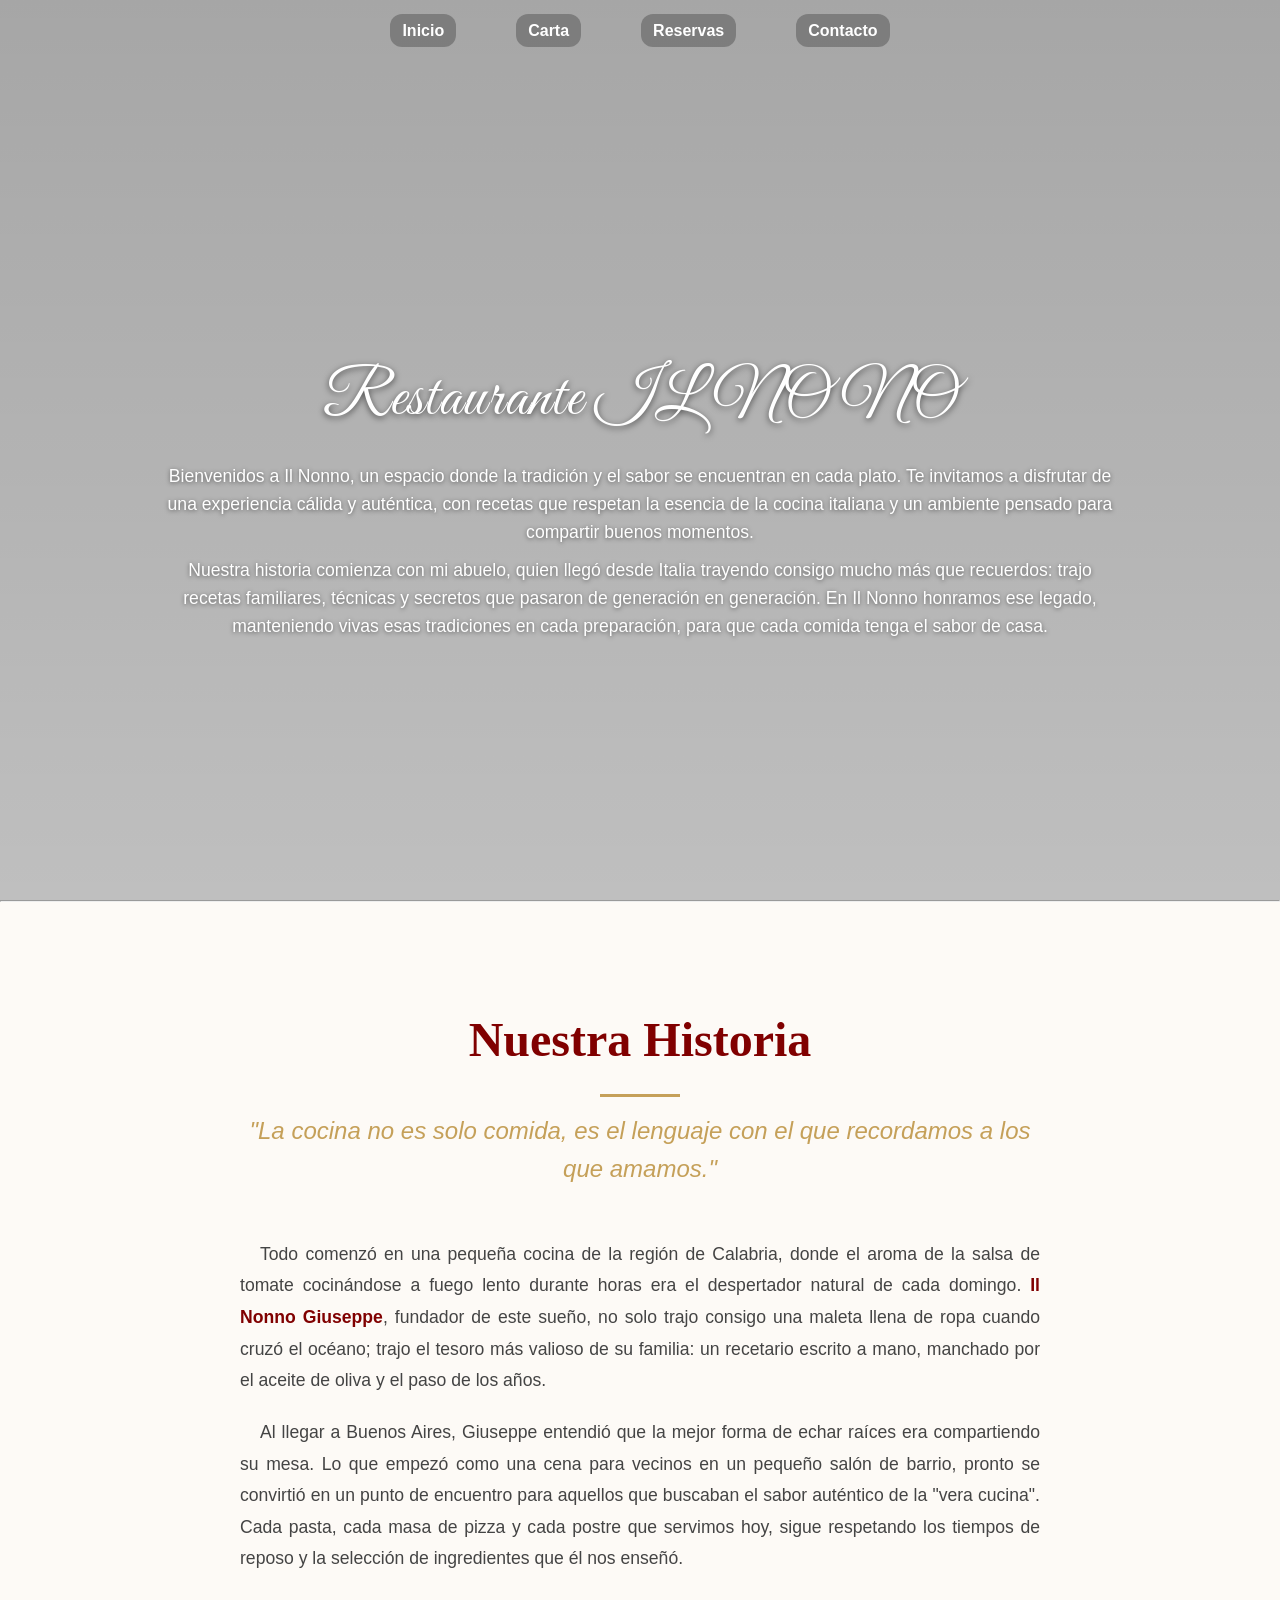
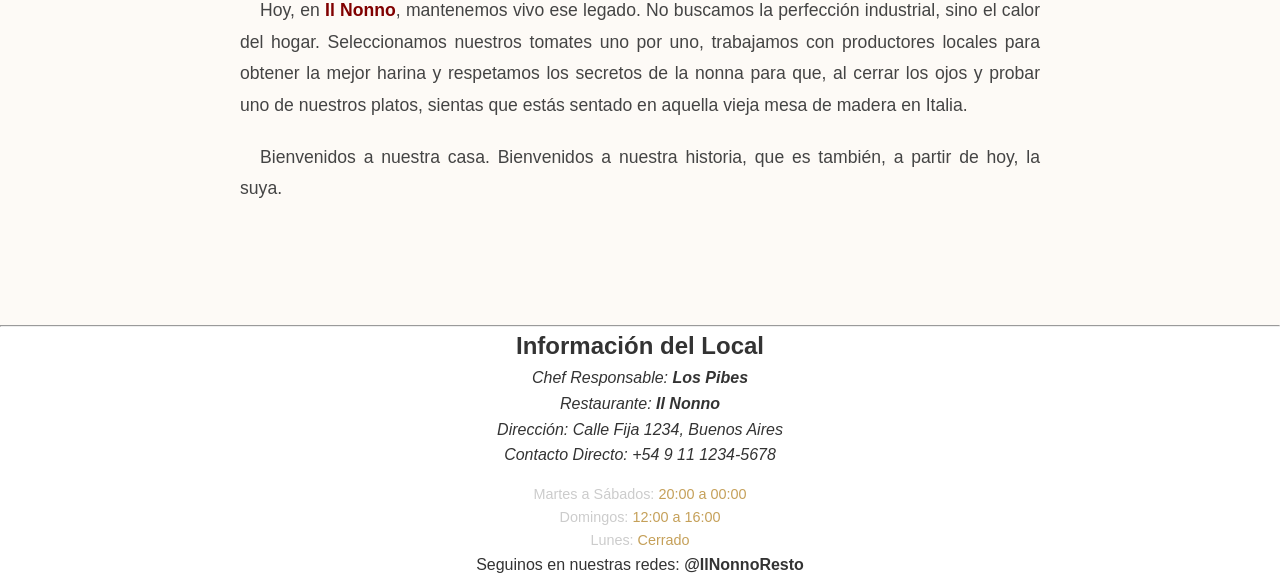
<file: index.html>
<!DOCTYPE html>
<html lang="es">

<head>
    <meta charset="UTF-8">
    <meta name="viewport" content="width=device-width, initial-scale=1.0">
    <title>Restaurante Il Nonno</title>
    <link rel="stylesheet" href="style.css">
</head>

<body>
    <header>
        <nav>
            <ul>
                <li><a href="index.html">Inicio</a></li>
                <li><a href="carta.html">Carta</a></li>
                <li><a href="reserva.html">Reservas</a></li>
                <li><a href="#contacto">Contacto</a></li>
            </ul>
        </nav>

        <!-- Hero con carrusel de fondo (solo CSS) -->
        <div class="hero" role="region" aria-label="Hero con imágenes del restaurante">
            <div class="slides" aria-hidden="true">
                <div class="slide slide1"></div>
                <div class="slide slide2"></div>
                <div class="slide slide3"></div>
            </div>

            <div class="hero-content">
                <h1>Restaurante IL NONO</h1>
                <p>Bienvenidos a Il Nonno, un espacio donde la tradición y el sabor se encuentran en cada plato. Te
                    invitamos a disfrutar de una experiencia cálida y auténtica, con recetas que respetan la esencia de
                    la cocina italiana y un ambiente pensado para compartir buenos momentos.</p>
                <p>Nuestra historia comienza con mi abuelo, quien llegó desde Italia trayendo consigo mucho más que
                    recuerdos: trajo recetas familiares, técnicas y secretos que pasaron de generación en generación. En
                    Il Nonno honramos ese legado, manteniendo vivas esas tradiciones en cada preparación, para que cada
                    comida tenga el sabor de casa.</p>
            </div>
        </div>
    </header>
    <hr>
    <main>
        <section class="seccion-historia">
            <div class="contenedor-historia">
                <h2 id="historia-titulo">Nuestra Historia</h2>

                <p class="introduccion">
                    "La cocina no es solo comida, es el lenguaje con el que recordamos a los que amamos."
                </p>

                <div class="texto-extenso">
                    <p>
                        Todo comenzó en una pequeña cocina de la región de Calabria, donde el aroma de la salsa de
                        tomate
                        cocinándose a fuego lento durante horas era el despertador natural de cada domingo. <strong>Il
                            Nonno Giuseppe</strong>,
                        fundador de este sueño, no solo trajo consigo una maleta llena de ropa cuando cruzó el océano;
                        trajo el
                        tesoro más valioso de su familia: un recetario escrito a mano, manchado por el aceite de oliva y
                        el
                        paso de los años.
                    </p>
                    <p>
                        Al llegar a Buenos Aires, Giuseppe entendió que la mejor forma de echar raíces era compartiendo
                        su mesa.
                        Lo que empezó como una cena para vecinos en un pequeño salón de barrio, pronto se convirtió en
                        un
                        punto de encuentro para aquellos que buscaban el sabor auténtico de la "vera cucina". Cada
                        pasta,
                        cada masa de pizza y cada postre que servimos hoy, sigue respetando los tiempos de reposo y la
                        selección de ingredientes que él nos enseñó.
                    </p>
                    <p>
                        Hoy, en <strong>Il Nonno</strong>, mantenemos vivo ese legado. No buscamos la perfección
                        industrial,
                        sino el calor del hogar. Seleccionamos nuestros tomates uno por uno, trabajamos con productores
                        locales
                        para obtener la mejor harina y respetamos los secretos de la nonna para que, al cerrar los ojos
                        y
                        probar uno de nuestros platos, sientas que estás sentado en aquella vieja mesa de madera en
                        Italia.
                    </p>
                    <p>
                        Bienvenidos a nuestra casa. Bienvenidos a nuestra historia, que es también, a partir de hoy, la
                        suya.
                    </p>
                </div>
            </div>
        </section>
    </main>
</body>
<hr>
<footer>
    <article id="contacto">
        <h2>Información del Local</h2>
        <address>
            <p>Chef Responsable: <strong>Los Pibes</strong></p>
            <p>Restaurante: <strong>Il Nonno</strong></p>
            <p>Dirección: Calle Fija 1234, Buenos Aires</p>
            <p>Contacto Directo: +54 9 11 1234-5678</p>
        </address>
    </article>
    <div class="horarios">
        <p>Martes a Sábados: <span>20:00 a 00:00</span></p>
        <p>Domingos: <span>12:00 a 16:00</span></p>
        <p>Lunes: <span>Cerrado</span></p>
    </div>
    <div class="redes">
        <p>Seguinos en nuestras redes: <strong>@IlNonnoResto</strong></p>
    </div>
</footer>

</html>
</file>
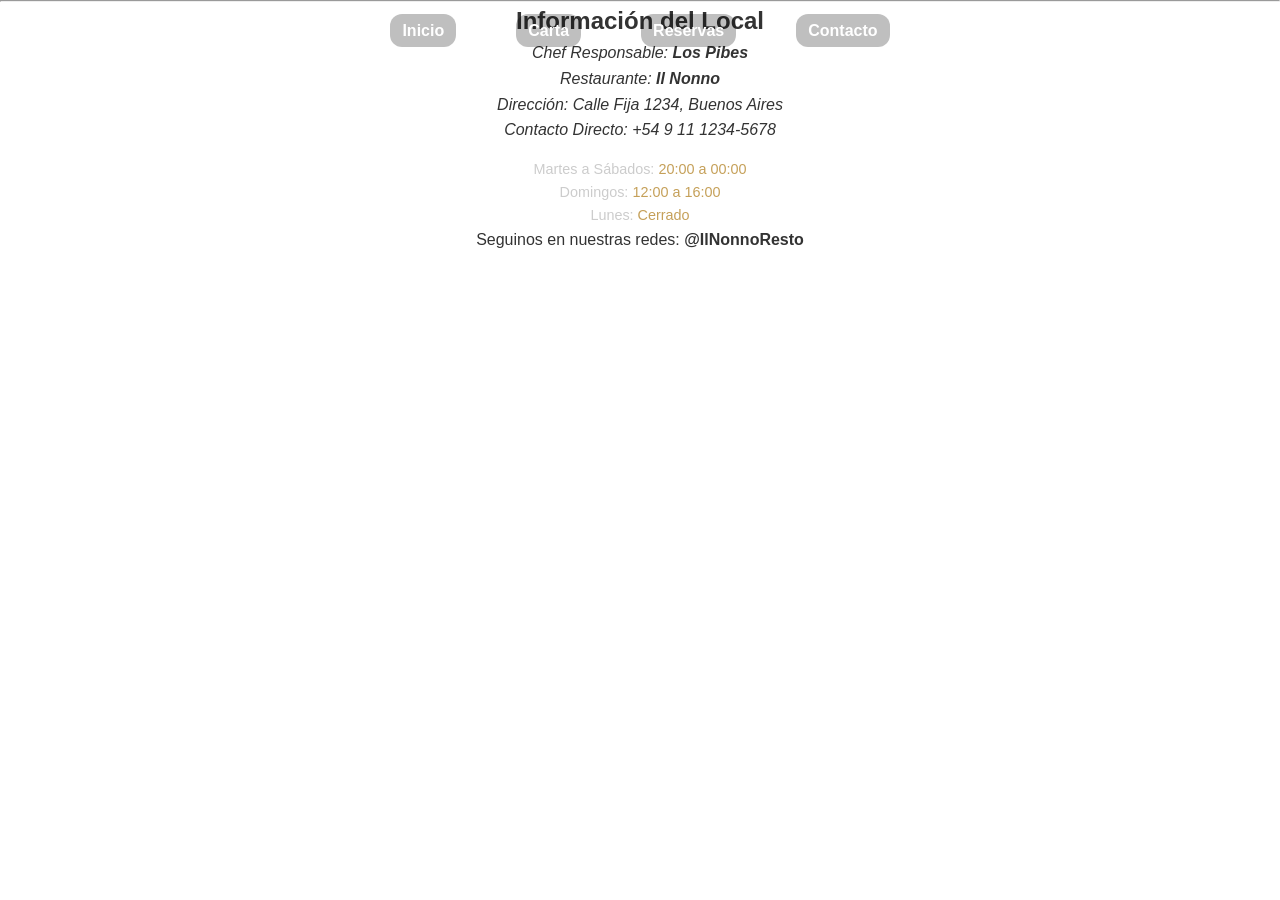
<file: contacto.html>
<!DOCTYPE html>
<html lang="es">

<head>
    <meta charset="UTF-8">
    <meta name="viewport" content="width=device-width, initial-scale=1.0">
    <title>Contacto-Restaurante Il Nonno</title>
    <link rel="stylesheet" href="style.css">
</head>

<body class="no-index-page">
    <header>
        <h1>Restaurante Il Nonno</h1>
        <nav>
            <ul>
                <li><a href="index.html">Inicio</a></li>
                <li><a href="carta.html">Carta</a></li>
                <li><a href="reserva.html">Reservas</a></li>
                <li><a href="#contacto">Contacto</a></li>
            </ul>
        </nav>
    </header>
</body>
<hr>
<footer>
    <article id="contacto">
        <h2>Información del Local</h2>
        <address>
            <p>Chef Responsable: <strong>Los Pibes</strong></p>
            <p>Restaurante: <strong>Il Nonno</strong></p>
            <p>Dirección: Calle Fija 1234, Buenos Aires</p>
            <p>Contacto Directo: +54 9 11 1234-5678</p>
        </address>
    </article>
    <div class="horarios">
        <p>Martes a Sábados: <span>20:00 a 00:00</span></p>
        <p>Domingos: <span>12:00 a 16:00</span></p>
        <p>Lunes: <span>Cerrado</span></p>
    </div>
    <div class="redes">
        <p>Seguinos en nuestras redes: <strong>@IlNonnoResto</strong></p>
    </div>
</footer>

</html>
</file>
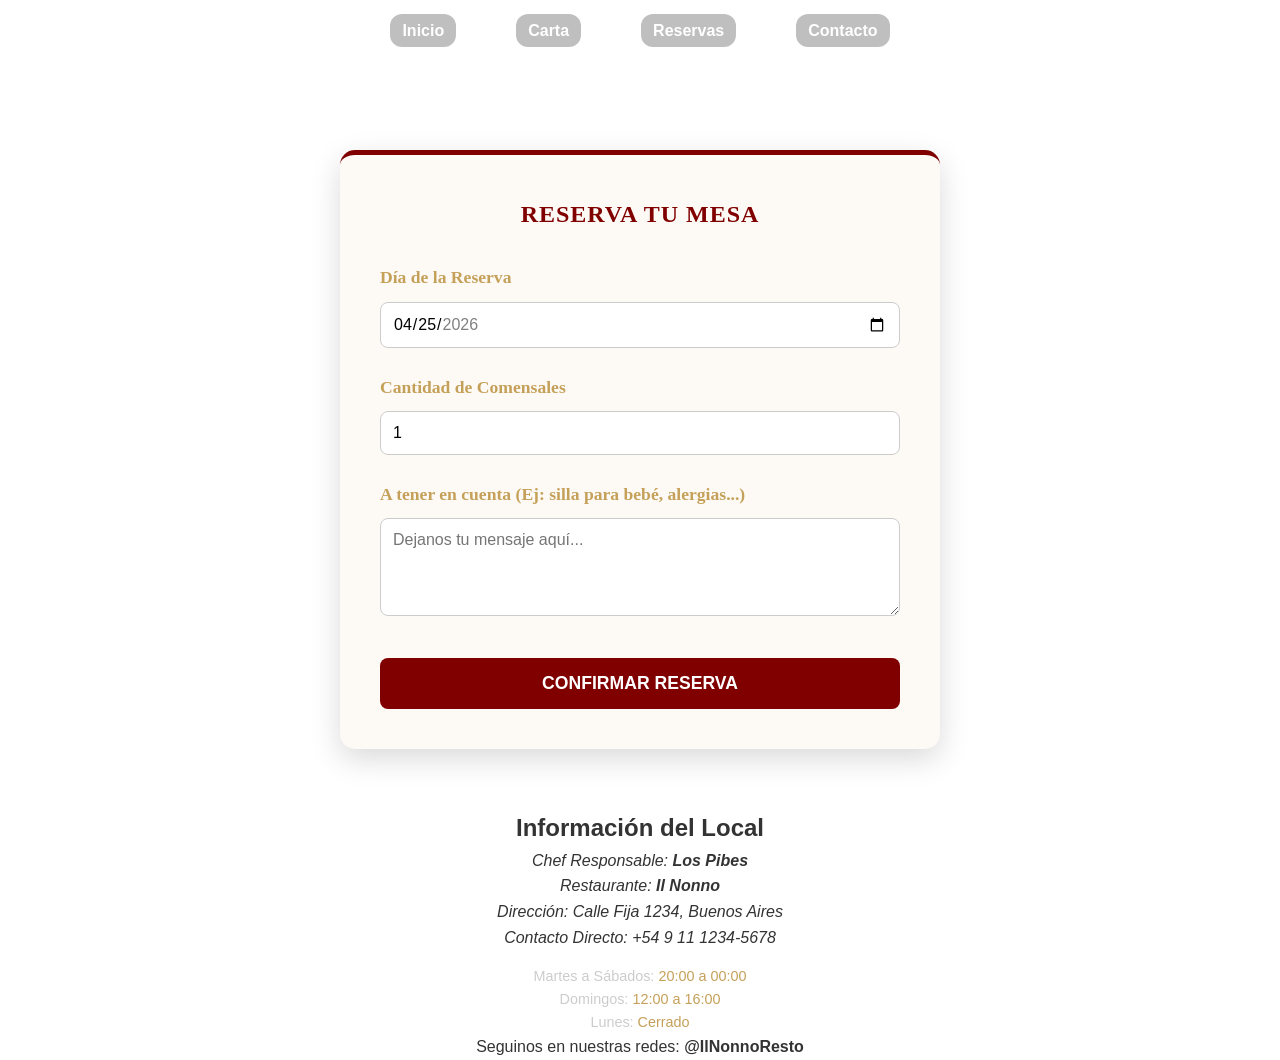
<file: reserva.html>
<!DOCTYPE html>
<html lang="es">

<head>
    <meta charset="UTF-8">
    <meta name="viewport" content="width=device-width, initial-scale=1.0">
    <title>Reservas - Restaurante Il Nonno</title>
    <link rel="stylesheet" href="style.css">
</head>

<body class="no-index-page">
    <header>
        <h1>Restaurante Il Nonno</h1>
        <nav>
            <ul>
                <li><a href="index.html">Inicio</a></li>
                <li><a href="carta.html">Carta</a></li>
                <li><a href="reserva.html">Reservas</a></li>
                <li><a href="#contacto">Contacto</a></li>
            </ul>
        </nav>
    </header>
    <main>
        <div class="seccion-reserva">
            <h2 class="titulo-reserva">Reserva tu Mesa</h2>
            
            <form action="#">
                <article>
                    <label for="fecha">Día de la Reserva</label>
                    <section>
                        <input type="date" id="fecha" name="fecha" min="2026-01-01" max="2026-12-31" value="2026-04-25">
                    </section>
                </article>

                <article>
                    <label for="cantidad">Cantidad de Comensales</label>
                    <section>
                        <input type="number" id="cantidad" name="cantidad" min="1" max="12" step="1" value="1">
                    </section>
                </article>

                <article>
                    <label for="comentarios">A tener en cuenta (Ej: silla para bebé, alergias...)</label>
                    <section>
                        <textarea id="comentarios" name="usuario" placeholder="Dejanos tu mensaje aquí..." rows="4" maxlength="150"></textarea>
                    </section>
                </article>

                <button type="submit" class="btn-enviar">Confirmar Reserva</button>
            </form>
        </div>
    </main>

    <footer>
        <article id="contacto">
            <h2>Información del Local</h2>
            <address>
                <p>Chef Responsable: <strong>Los Pibes</strong></p>
                <p>Restaurante: <strong>Il Nonno</strong></p>
                <p>Dirección: Calle Fija 1234, Buenos Aires</p>
                <p>Contacto Directo: +54 9 11 1234-5678</p>
            </address>
        </article>
        <div class="horarios">
            <p>Martes a Sábados: <span>20:00 a 00:00</span></p>
            <p>Domingos: <span>12:00 a 16:00</span></p>
            <p>Lunes: <span>Cerrado</span></p>
        </div>
        <div class="redes">
            <p>Seguinos en nuestras redes: <strong>@IlNonnoResto</strong></p>
        </div>
    </footer>

</body>
</html>
</file>
<file: style.css>
@import url('https://fonts.googleapis.com/css2?family=Great+Vibes&display=swap');

* {
  box-sizing: border-box; /* incluye padding/border en el ancho total */
  margin: 0;
  padding: 0;
}

body {
font-family: Arial, cursive;
line-height: 1.6;
color: #333;
/* evitar scroll horizontal cuando usamos full-bleed */
overflow-x: hidden;
}

header, footer {
  background-color: transparent; /* header será transparente para que el hero sea full-bleed */
  padding: 0;
  text-align: center;
  position: relative; /* para que elementos absolutos dentro (nav) se posicionen respecto al header */
}

header h1 {
  font-family: 'Great Vibes', 'Georgia', cursive;
  font-size: 3.5rem;
  color: #fff;
  text-shadow: 0 2px 6px rgba(0,0,0,0.6);
  margin: 100px auto 20px;
  z-index: 2;
  position: relative;
}

.hero-content {
  padding-top: 10;
}

nav ul {
  list-style-type: none;
  padding: 0;
  margin: 0;
  display: flex;
  gap: 60px;
}

nav ul li {
  display: inline-block;
}

nav ul li a {
  text-decoration: none;
  color: #fff; /* links blancos sobre la imagen */
  font-weight: bold;
  padding: 8px 12px;
  border-radius: 12px;
  background: rgba(0,0,0,0.25);
  transition: background 0.2s ease, transform 0.15s ease;
}

nav ul li a:hover {
  background: rgba(255,255,255,0.12);
  transform: translateY(-2px);
}

/* Posicionar el nav encima del hero */
header nav {
  position: absolute;
  top: 18px;
  left: 0;
  width: 100%;
  z-index: 3;
  display: flex;
  justify-content: center;
  pointer-events: none; /* permitimos pointer-events solo en los enlaces */
}

header nav ul, header nav li, header nav a {
  pointer-events: auto;
}

@media (max-width: 700px) {
  header nav { top: 10px; }
  nav ul { gap: 20px; }
  nav ul li a { padding: 10px 18px; font-size: 0.95rem; }
}

/* HERO - carrusel de fondo solo con CSS */
.hero {
  position: relative;
  /* full-bleed: ocupar todo el ancho de la ventana incluso dentro de un contenedor con padding */
  width: 100vw;
  margin-left: calc(50% - 50vw);
  min-height: 100vh; /* ajustable */
  overflow: hidden;
  display: flex;
  align-items: center;
  justify-content: center;
}

.slides {
  position: absolute;
  inset: 0; /* top/right/bottom/left: 0 */
  z-index: 0;
}

.slide {
  position: absolute;
  inset: 0;
  width: 100%;
  height: 100%;
  background-size: cover;
  background-position: center;
  opacity: 0;
  animation: slideFade 12s infinite;
}

.slide1 { background-image: url('interior.jpg'); animation-delay: 0s; }
.slide2 { background-image: url('plato.jpg'); animation-delay: 4s; }
.slide3 { background-image: url('fideos.jpg'); animation-delay: 8s; }

@keyframes slideFade {
  0% { opacity: 0; transform: scale(1.05); }
  6% { opacity: 1; transform: scale(1); }
  30% { opacity: 1; transform: scale(1); }
  36% { opacity: 0; transform: scale(0.95); }
  100% { opacity: 0; }
}


.hero::before {
  content: '';
  position: absolute;
  inset: 0;
  background: linear-gradient(rgba(0,0,0,0.35), rgba(0,0,0,0.25));
  z-index: 1;
}

.hero-content {
  position: relative;
  z-index: 2; 
  max-width: 1000px;
  padding: 40px 20px;
  color: #fff;
  text-align: center;
}

.hero-content h1 {
  font-size: 4rem;
  margin-bottom: 10px;
  text-shadow: 0 2px 6px rgba(0,0,0,0.6);
  font-family: 'Great Vibes', 'Georgia', cursive;
  font-weight: 400;
  letter-spacing: 1px;
}

.hero-content p {
  font-size: 1.1rem;
  margin: 10px 0;
  text-shadow: 0 1px 4px rgba(0,0,0,0.5);
}

/* Responsive tweaks */
@media (max-width: 700px) {
  .hero { min-height: 50vh; }
  .hero-content h1 { font-size: 2rem; }
}

/* --- SECCIÓN HISTORIA --- */
.seccion-historia {
    padding: 100px 20px;
    background-color: #fdfaf6;
    text-align: center; 
}

.contenedor-historia {
    max-width: 800px; 
    margin: 0 auto;
}

#historia-titulo {
    font-family: 'Playfair Display', serif;
    font-size: 3rem;
    color: #800000;
    margin-bottom: 10px;
    display: block; 
}

#historia-titulo::after {
    content: "";
    display: block;
    width: 80px;
    height: 3px;
    background-color: #c5a059;
    margin: 15px auto; 
}

.introduccion {
    font-style: italic;
    font-size: 1.5rem;
    color: #c5a059;
    margin-bottom: 50px;
    font-weight: 300;
}

.texto-extenso {
    text-align: justify; 
    color: #444;
    line-height: 1.8;
    font-size: 1.1rem;
    column-count: 1; 
}

.texto-extenso p {
    margin-bottom: 20px;
    text-indent: 20px; 
}

.texto-extenso strong {
    color: #800000;
}

/* ============================================================
   ESTILOS DE LA CARTA (Il Nonno)
   Este bloque solo afecta a lo que esté dentro de .seccion-carta
   NO TOCA LO DE ARRIBA
   ============================================================ */


header nav {
    pointer-events: auto !important;
    z-index: 9999 !important;     
}


.seccion-carta {
    display: block !important;
    clear: both !important;
    max-width: 850px;
    
   
    margin: 150px auto 50px auto !important; 
    
    padding: 40px;
    background-color: #fdfaf6; 
    box-shadow: 0 10px 30px rgba(0,0,0,0.15);
    font-family: 'Georgia', serif;
    color: #333;
    border-radius: 15px;
    position: relative;
}

/* 3. Estilos de contenido */
.seccion-carta h2#menu-titulo {
    text-align: center;
    color: #800000;
    text-transform: uppercase;
    margin-bottom: 30px;
    border-bottom: 2px solid #c5a059;
    padding-bottom: 10px;
}

.seccion-carta h3 {
    color: #c5a059;
    margin-top: 25px;
    border-left: 5px solid #800000;
    padding-left: 10px;
    font-style: italic;
}

.seccion-carta li {
    list-style: none;
    margin-bottom: 25px;
    border-bottom: 1px dashed #ccc;
    padding-bottom: 15px;
}

.seccion-carta h4 {
    display: flex;
    justify-content: space-between;
    font-size: 1.2rem;
}

.seccion-carta h4 span {
    color: #800000;
    font-weight: bold;
}

.seccion-carta p {
    font-style: italic;
    color: #666;
    margin: 5px 0;
}

.seccion-carta strong {
    font-size: 0.7rem;
    background: #eee;
    padding: 3px 8px;
    border-radius: 20px;
    margin-right: 5px;
    text-transform: uppercase;
    border: 1px solid #ddd;
}

.no-index-page header h1 {
    opacity: 0;
    height: 0;
    margin: 0;
}


.seccion-carta .foto-categoria {
    width: 120px;          
    height: 120px;
    object-fit: cover;
    border-radius: 50%;    
    border: 3px solid #c5a059;
    box-shadow: 0 4px 8px rgba(0,0,0,0.1);
    flex-shrink: 0;        
}

.seccion-carta article {
    display: flex;
    gap: 25px;             
    margin-bottom: 40px;
    padding: 10px;
}


.seccion-carta .contenedor-texto-platos {
    flex-grow: 1;
}

/* ============================================================
   ESTILOS ESPECÍFICOS PARA RESERVAS (Il Nonno)
   ============================================================ */

.seccion-reserva {
    max-width: 600px; 
    margin: 150px auto 60px auto !important; 
    padding: 40px;
    background-color: #fdfaf6; 
    box-shadow: 0 10px 30px rgba(0,0,0,0.15);
    font-family: 'Georgia', serif;
    border-radius: 15px;
    border-top: 5px solid #800000; 
}

.titulo-reserva {
    text-align: center;
    color: #800000;
    text-transform: uppercase;
    margin-bottom: 30px;
    letter-spacing: 1px;
}

.seccion-reserva article {
    margin-bottom: 25px;
}

.seccion-reserva label {
    display: block;
    font-weight: bold;
    color: #c5a059; 
    margin-bottom: 10px;
    font-size: 1.1rem;
}


.seccion-reserva input, 
.seccion-reserva textarea {
    width: 100%;
    padding: 12px;
    border: 1px solid #ccc;
    border-radius: 8px;
    background-color: #fff;
    font-family: Arial, sans-serif;
    font-size: 1rem;
    outline: none;
    transition: border 0.3s;
}

.seccion-reserva input:focus, 
.seccion-reserva textarea:focus {
    border: 2px solid #800000; 
}


.btn-enviar {
    width: 100%;
    padding: 15px;
    background-color: #800000;
    color: white;
    border: none;
    border-radius: 8px;
    font-size: 1.1rem;
    font-weight: bold;
    cursor: pointer;
    text-transform: uppercase;
    transition: background 0.3s, transform 0.1s;
    margin-top: 10px;
}

.btn-enviar:hover {
    background-color: #a00000;
    transform: translateY(-2px);
}

.btn-enviar:active {
    transform: translateY(0);
}

.horarios {
    margin-top: 15px;
    font-size: 0.9rem;
    color: #ccc;
}
.horarios span {
    color: #c5a059; 
}
</file>
